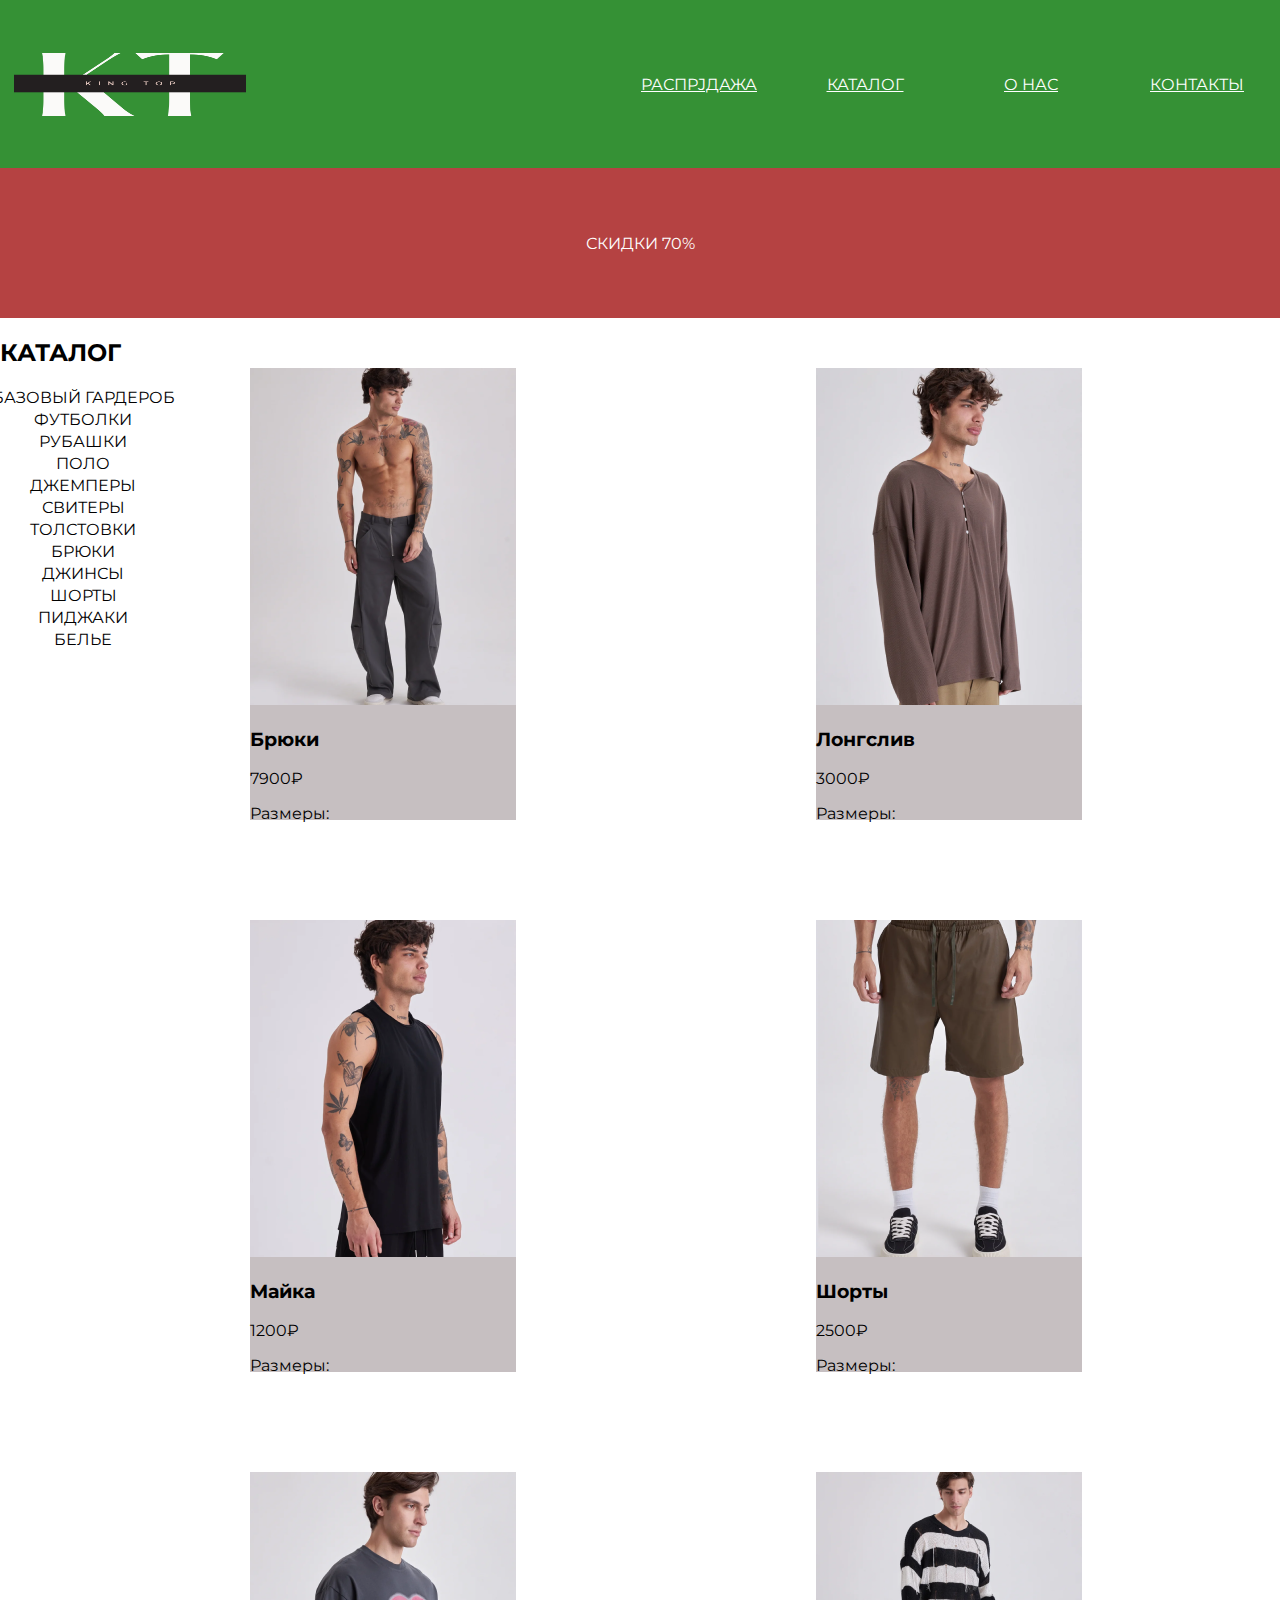
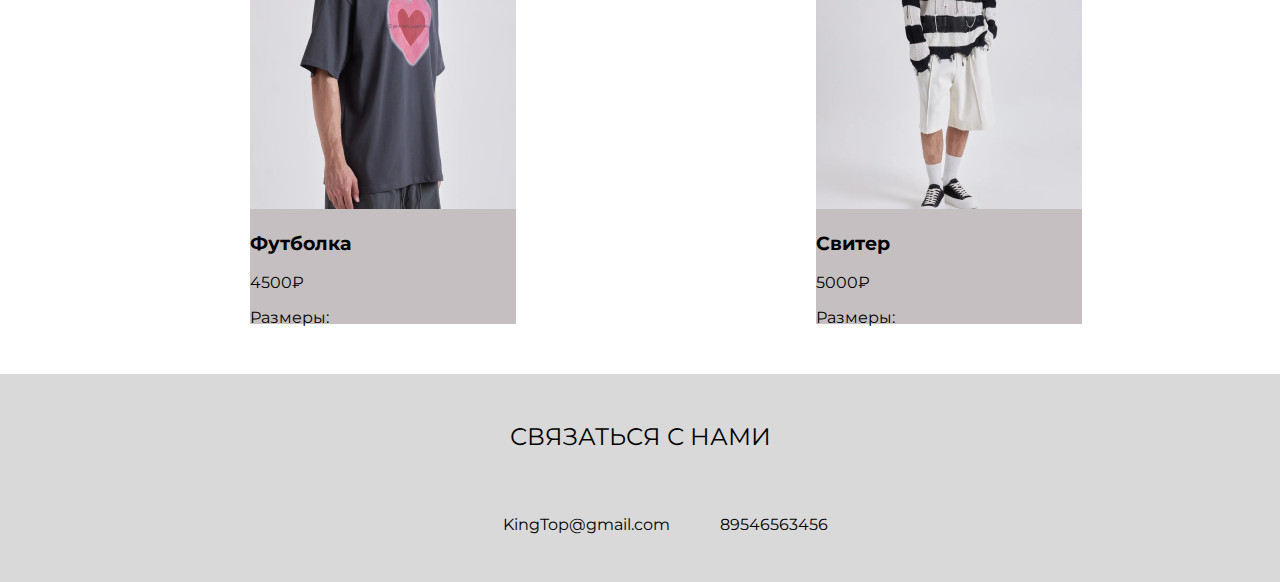
<file: index.html>
<!DOCTYPE html>
<html lang="en">
<head>
    <meta charset="UTF-8">
    <meta name="viewport" content="width=device-width, initial-scale=1.0">
    <title>KING TOP</title>
    <link rel="stylesheet" href="style.css">
</head>
<body>
    <header>
     <img src="logo.png" alt="логотип" class="logo">
       <nav>    
        <a href=""> <li>РАСПРJДАЖА</li></a>
        <a href=""><li>КАТАЛОГ</li></a>
        <a href=""><li>О НАС</li></a>
        <a href=""><li>КОНТАКТЫ</li></a>
       </nav>
    </header>
    <main>
     <div class="banner"> 
        <p>СКИДКИ 70%</p>
     </div>
    <aside>
        <h2>КАТАЛОГ</h2>
        <li>БАЗОВЫЙ ГАРДЕРОБ</li>
        <li>ФУТБОЛКИ</li>
        <li>РУБАШКИ</li>
        <li>ПОЛО</li>
        <li>ДЖЕМПЕРЫ</li>
        <li>СВИТЕРЫ</li>
        <li>ТОЛСТОВКИ</li>
        <li>БРЮКИ</li>
        <li>ДЖИНСЫ</li>
        <li>ШОРТЫ</li>
        <li>ПИДЖАКИ</li>
        <li>БЕЛЬЕ</li>
    </aside>
  <article>
    <div class="card">
        <img src="брюки.png"class="card-foto" alt="">
        <h3 class="card-name">Брюки</h3>
        <p class="card-price">7900₽</p>
        <p class="card-size">Размеры:</p>
    </div>
    <div class="card">
        <img src="лонгслив.png"class="card-foto" alt="">
        <h3 class="card-name">Лонгслив</h3>
        <p class="card-price">3000₽</p>
        <p class="card-size">Размеры:</p>
    </div>
    <div class="card">
        <img src="майка.png"class="card-foto" alt="">
        <h3 class="card-name">Майка</h3>
        <p class="card-price">1200₽</p>
        <p class="card-size">Размеры:</p>
    </div>
    <div class="card">
        <img src="шорты.png"class="card-foto" alt="">
        <h3 class="card-name">Шорты</h3>
        <p class="card-price">2500₽</p>
        <p class="card-size">Размеры:</p>
    </div>
    <div class="card">
        <img src="футболка.png"class="card-foto" alt="">
        <h3 class="card-name">Футболка</h3>
        <p class="card-price">4500₽</p>
        <p class="card-size">Размеры:</p>
    </div>
    <div class="card">
        <img src="свитер.png"class="card-foto" alt="">
        <h3 class="card-name">Свитер</h3>
        <p class="card-price">5000₽</p>
        <p class="card-size">Размеры:</p>
    </div>
  </article>

    </main>
    <footer>
        <h1>СВЯЗАТЬСЯ С НАМИ</h1>
   <div class="contact">
   <p>KingTop@gmail.com</p>
   <p>89546563456</p>
   </div>
    </footer>
</body>
</html>
</file>
<file: style.css>
@import url('https://fonts.googleapis.com/css2?family=Montserrat&display=swap');

body {
    font-family: 'Montserrat', sans-serif;
    margin: 0;
    padding: 0;
}
header{
     width: 100%;
     height: 168px; 
     background: #359135; 
     display: flex;
     justify-content: space-between;
     align-items: center;
     margin: 0;

}
.logo{
    width: 260px;
    height: 168px;
}
li{
    display: flex;
    width: 166px;
    height: 22px;
    justify-content: center;
    align-items: center;
}
nav{
    display:flex;
    justify-content: space-evenly;
    align-items: center;
}
a{
    color:white;
}
.banner{
    background-color: #B54242;
    width: 100%;
    height: 100px;
    margin: 0;
    text-align: center;
    padding-top: 50px;
    color: white;
}
article{
    display: flex;
align-content: space-around;
flex-wrap: wrap;
margin-left: 100px;
}
.card{
width: 266px;
height: 452px;
background-color: #C6BFC1;
color: black; 
margin: 50px 150px; 

}
aside{
    display: flex;
	flex-direction: column;
    justify-content: flex-start;
    white-space: nowrap;
    position:absolute;
    left:0;
    top:350;
}
footer{
    background: #D9D9D9;
    width: 100%;
    height: 208px;
    display: flex;
    flex-direction: column;
    justify-content: space-evenly;
    align-items: center;
}
 .contact{
  display: flex;
  justify-content: center;
} 
.contact>p{
    margin-left: 50px;
}
.Registration{
    display: flex;
    text-align: center;
    border-radius: 40px;
    font-family: 'Montserrat', sans-serif;
    background-color: #359135;
    color: white;
}

fieldset{
    width:50%;
    margin-left: 20%;
}
h1 {
font-size: 24px;
  font-weight: 400;
  position: relative;

  font-family: 'Montserrat', sans-serif;
}
input{
    display: flex;
    text-align: center;
    border-radius: 40px;
    white-space: nowrap;
    font-family: 'Montserrat', sans-serif;
}
</file>
